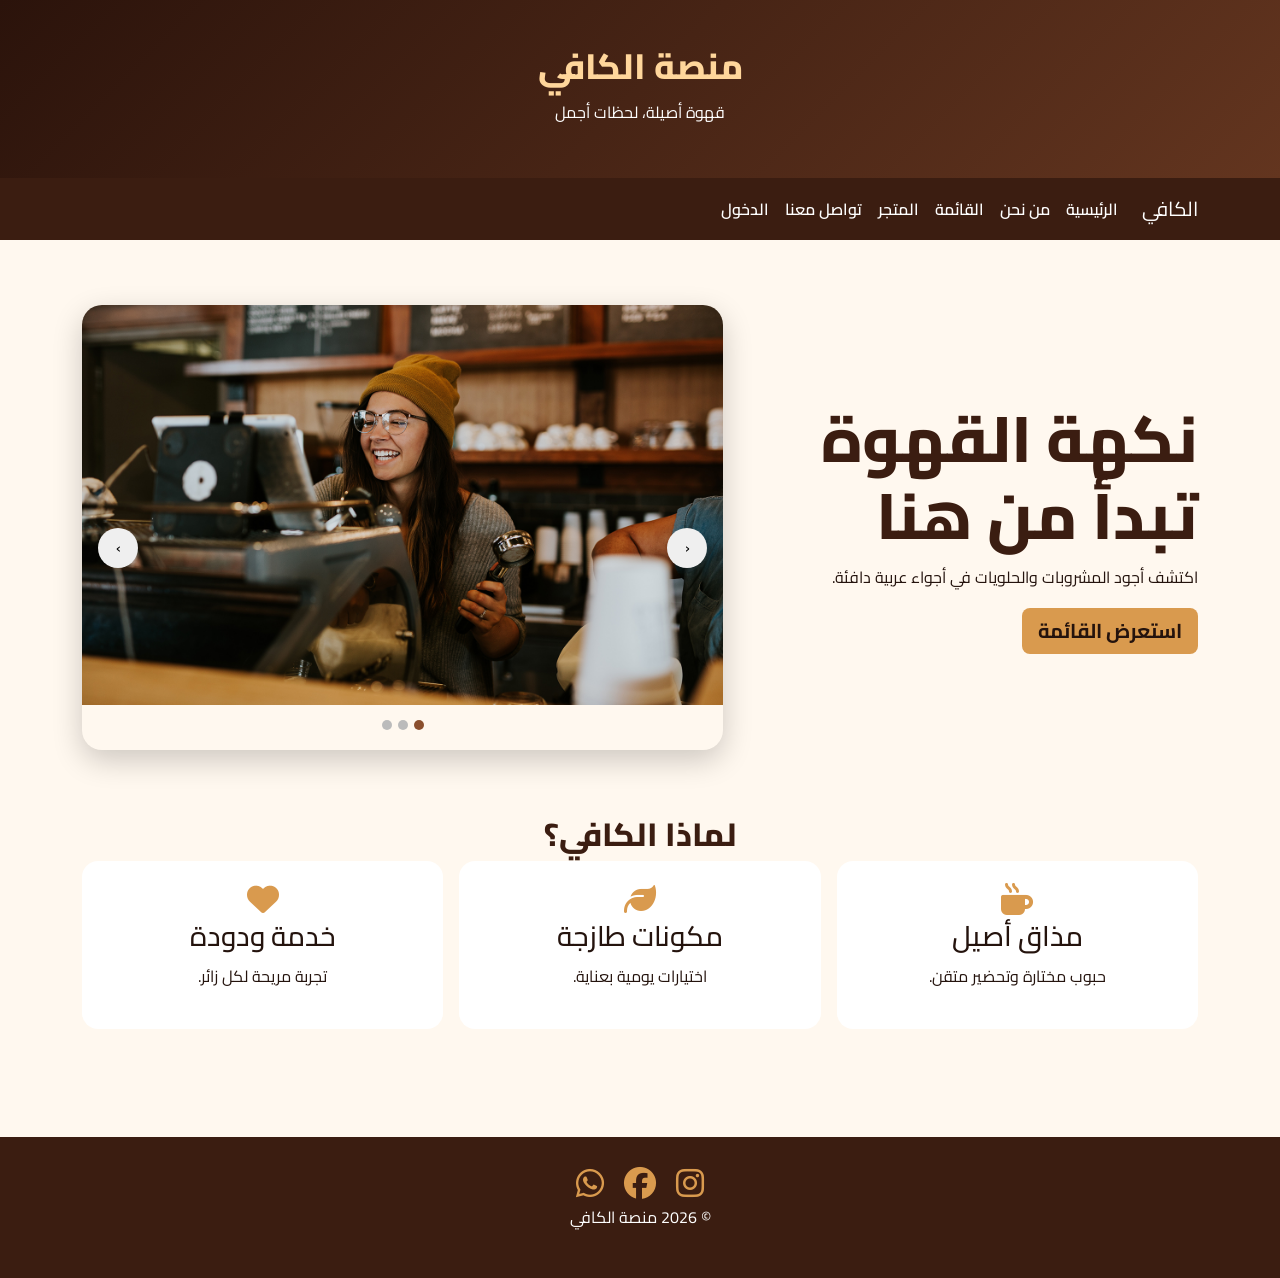
<file: html/index.html>
<!doctype html><html lang="ar" dir="rtl"><head><meta charset="utf-8"><meta name="viewport" content="width=device-width,initial-scale=1"><meta name="description" content="منصة الكافي"><title>الرئيسية | منصة الكافي</title><link rel="stylesheet" href="../css/bootstrap.rtl.min.css"><link rel="stylesheet" href="../css/toastr.min.css"><link rel="stylesheet" href="../css/wowslider.css"><link rel="stylesheet" href="../css/style.css"><link rel="stylesheet" href="https://cdnjs.cloudflare.com/ajax/libs/font-awesome/6.5.2/css/all.min.css"></head><body><header class="site-header"><div class="container text-center"><div class="brand-mark">منصة الكافي</div><p>قهوة أصيلة، لحظات أجمل</p></div></header><nav class="navbar navbar-expand-lg navbar-dark"><div class="container"><a class="navbar-brand" href="index.html">الكافي</a><button class="navbar-toggler" data-bs-toggle="collapse" data-bs-target="#nav"><span class="navbar-toggler-icon"></span></button><div id="nav" class="collapse navbar-collapse"><ul class="navbar-nav me-auto"><li><a class="nav-link" href="index.html">الرئيسية</a></li><li><a class="nav-link" href="about.html">من نحن</a></li><li><a class="nav-link" href="products.html">القائمة</a></li><li><a class="nav-link" href="store.html">المتجر</a></li><li><a class="nav-link" href="contact.html">تواصل معنا</a></li><li><a class="nav-link" href="login.html">الدخول</a></li></ul></div></div></nav><main><section class="hero"><div class="container"><div class="row align-items-center g-4"><div class="col-lg-5"><h1>نكهة القهوة تبدأ من هنا</h1><p>اكتشف أجود المشروبات والحلويات في أجواء عربية دافئة.</p><a class="btn btn-coffee btn-lg" href="products.html">استعرض القائمة</a></div><div class="col-lg-7"><div class="wow-slider"><div class="wow-slide"><img src="../images/intro.jpg" alt="كوب قهوة"></div><div class="wow-slide"><img src="../images/products-01.jpg" alt="مشروبات القهوة"></div><div class="wow-slide"><img src="../images/products-02.jpg" alt="حلويات طازجة"></div><div class="wow-controls"><button data-slide="next">‹</button><button data-slide="prev">›</button></div><div class="wow-dots"><i class="wow-dot"></i><i class="wow-dot"></i><i class="wow-dot"></i></div></div></div></div></div></section><section class="container pb-5"><h2 class="section-title text-center">لماذا الكافي؟</h2><div class="features"><article class="feature"><i class="fa-solid fa-mug-hot"></i><h3>مذاق أصيل</h3><p>حبوب مختارة وتحضير متقن.</p></article><article class="feature"><i class="fa-solid fa-leaf"></i><h3>مكونات طازجة</h3><p>اختيارات يومية بعناية.</p></article><article class="feature"><i class="fa-solid fa-heart"></i><h3>خدمة ودودة</h3><p>تجربة مريحة لكل زائر.</p></article></div></section></main><footer class="site-footer text-center"><div class="social-links"><a href="#"><i class="fa-brands fa-instagram"></i></a><a href="#"><i class="fa-brands fa-facebook"></i></a><a href="#"><i class="fa-brands fa-whatsapp"></i></a></div><p>© <span id="year"></span> منصة الكافي</p></footer><script src="../js/jquery.min.js"></script><script src="../js/bootstrap.bundle.min.js"></script><script src="../js/toastr.min.js"></script><script src="../js/wowslider.js"></script><script src="../js/scripts.js"></script></body></html>
</file>
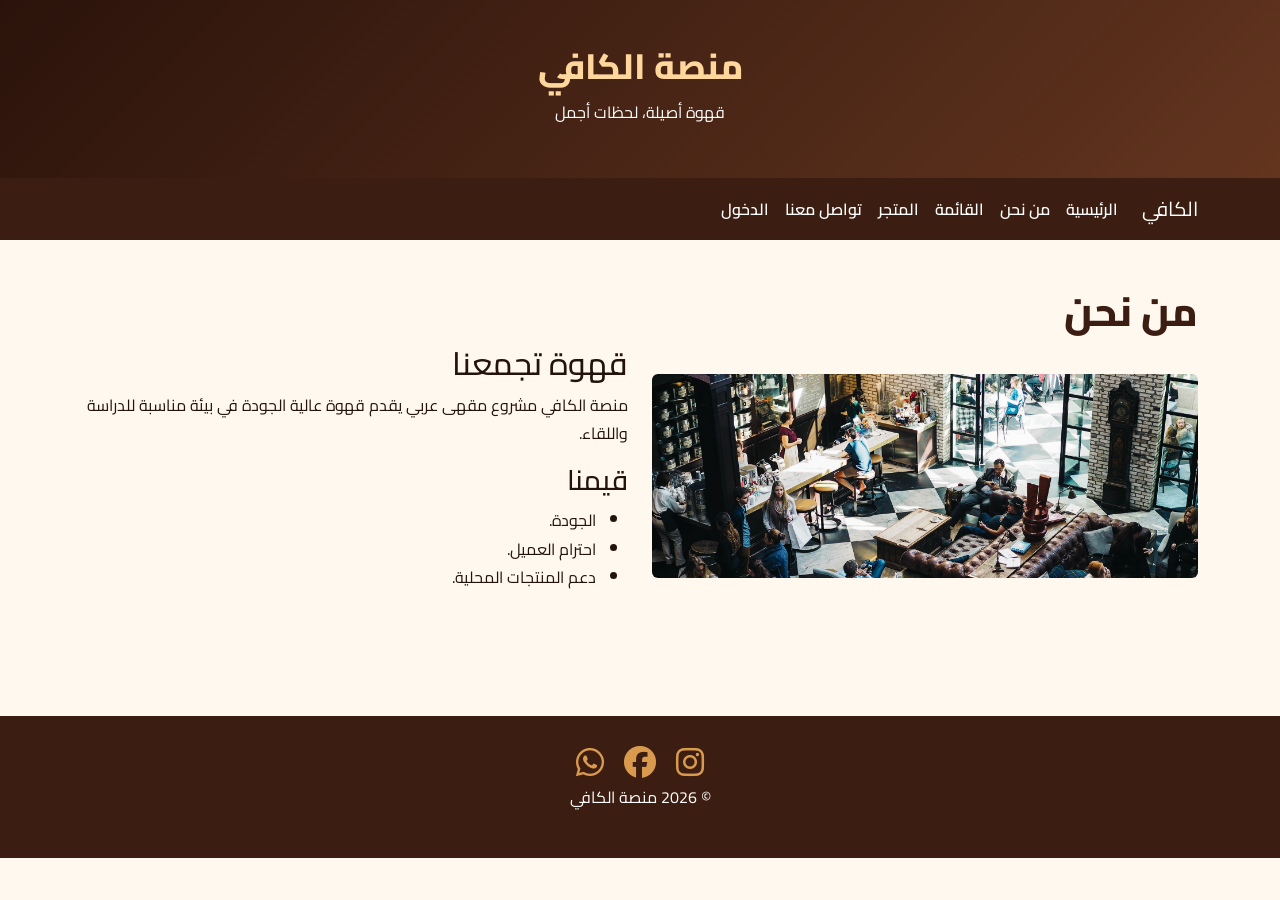
<file: html/about.html>
<!doctype html><html lang="ar" dir="rtl"><head><meta charset="utf-8"><meta name="viewport" content="width=device-width,initial-scale=1"><meta name="description" content="منصة الكافي"><title>من نحن | منصة الكافي</title><link rel="stylesheet" href="../css/bootstrap.rtl.min.css"><link rel="stylesheet" href="../css/toastr.min.css"><link rel="stylesheet" href="../css/wowslider.css"><link rel="stylesheet" href="../css/style.css"><link rel="stylesheet" href="https://cdnjs.cloudflare.com/ajax/libs/font-awesome/6.5.2/css/all.min.css"></head><body><header class="site-header"><div class="container text-center"><div class="brand-mark">منصة الكافي</div><p>قهوة أصيلة، لحظات أجمل</p></div></header><nav class="navbar navbar-expand-lg navbar-dark"><div class="container"><a class="navbar-brand" href="index.html">الكافي</a><button class="navbar-toggler" data-bs-toggle="collapse" data-bs-target="#nav"><span class="navbar-toggler-icon"></span></button><div id="nav" class="collapse navbar-collapse"><ul class="navbar-nav me-auto"><li><a class="nav-link" href="index.html">الرئيسية</a></li><li><a class="nav-link" href="about.html">من نحن</a></li><li><a class="nav-link" href="products.html">القائمة</a></li><li><a class="nav-link" href="store.html">المتجر</a></li><li><a class="nav-link" href="contact.html">تواصل معنا</a></li><li><a class="nav-link" href="login.html">الدخول</a></li></ul></div></div></nav><main><section class="container py-5"><h1 class="section-title">من نحن</h1><div class="row g-4 align-items-center"><div class="col-md-6"><img class="img-fluid rounded" src="../images/about.jpg" alt="جلسة داخل المقهى"></div><div class="col-md-6"><h2>قهوة تجمعنا</h2><p>منصة الكافي مشروع مقهى عربي يقدم قهوة عالية الجودة في بيئة مناسبة للدراسة واللقاء.</p><h3>قيمنا</h3><ul><li>الجودة.</li><li>احترام العميل.</li><li>دعم المنتجات المحلية.</li></ul></div></div></section></main><footer class="site-footer text-center"><div class="social-links"><a href="#"><i class="fa-brands fa-instagram"></i></a><a href="#"><i class="fa-brands fa-facebook"></i></a><a href="#"><i class="fa-brands fa-whatsapp"></i></a></div><p>© <span id="year"></span> منصة الكافي</p></footer><script src="../js/jquery.min.js"></script><script src="../js/bootstrap.bundle.min.js"></script><script src="../js/toastr.min.js"></script><script src="../js/wowslider.js"></script><script src="../js/scripts.js"></script></body></html>
</file>
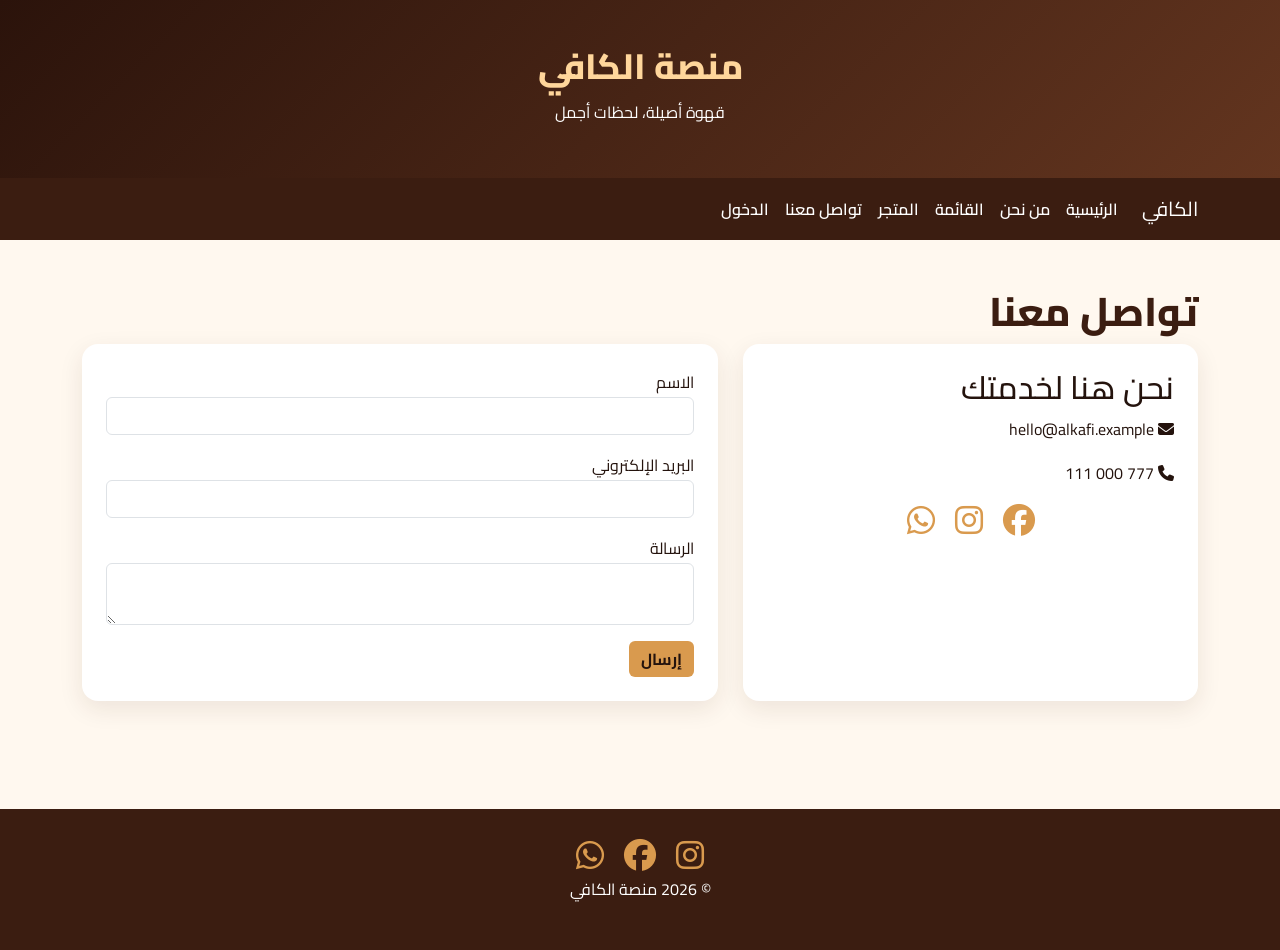
<file: html/contact.html>
<!doctype html><html lang="ar" dir="rtl"><head><meta charset="utf-8"><meta name="viewport" content="width=device-width,initial-scale=1"><meta name="description" content="منصة الكافي"><title>تواصل معنا | منصة الكافي</title><link rel="stylesheet" href="../css/bootstrap.rtl.min.css"><link rel="stylesheet" href="../css/toastr.min.css"><link rel="stylesheet" href="../css/wowslider.css"><link rel="stylesheet" href="../css/style.css"><link rel="stylesheet" href="https://cdnjs.cloudflare.com/ajax/libs/font-awesome/6.5.2/css/all.min.css"></head><body><header class="site-header"><div class="container text-center"><div class="brand-mark">منصة الكافي</div><p>قهوة أصيلة، لحظات أجمل</p></div></header><nav class="navbar navbar-expand-lg navbar-dark"><div class="container"><a class="navbar-brand" href="index.html">الكافي</a><button class="navbar-toggler" data-bs-toggle="collapse" data-bs-target="#nav"><span class="navbar-toggler-icon"></span></button><div id="nav" class="collapse navbar-collapse"><ul class="navbar-nav me-auto"><li><a class="nav-link" href="index.html">الرئيسية</a></li><li><a class="nav-link" href="about.html">من نحن</a></li><li><a class="nav-link" href="products.html">القائمة</a></li><li><a class="nav-link" href="store.html">المتجر</a></li><li><a class="nav-link" href="contact.html">تواصل معنا</a></li><li><a class="nav-link" href="login.html">الدخول</a></li></ul></div></div></nav><main><section class="container py-5"><h1 class="section-title">تواصل معنا</h1><div class="contact-grid"><aside class="bg-white p-4"><h2>نحن هنا لخدمتك</h2><p><i class="fa-solid fa-envelope"></i> hello@alkafi.example</p><p><i class="fa-solid fa-phone"></i> 777 000 111</p><div class="social-links"><a href="#"><i class="fa-brands fa-facebook"></i></a><a href="#"><i class="fa-brands fa-instagram"></i></a><a href="#"><i class="fa-brands fa-whatsapp"></i></a></div></aside><form class="bg-white p-4 needs-validation" data-success="تم إرسال رسالتك بنجاح." novalidate><label>الاسم</label><input class="form-control mb-3" required><label>البريد الإلكتروني</label><input type="email" class="form-control mb-3" required><label>الرسالة</label><textarea class="form-control mb-3" required></textarea><button class="btn btn-coffee">إرسال</button></form></div></section></main><footer class="site-footer text-center"><div class="social-links"><a href="#"><i class="fa-brands fa-instagram"></i></a><a href="#"><i class="fa-brands fa-facebook"></i></a><a href="#"><i class="fa-brands fa-whatsapp"></i></a></div><p>© <span id="year"></span> منصة الكافي</p></footer><script src="../js/jquery.min.js"></script><script src="../js/bootstrap.bundle.min.js"></script><script src="../js/toastr.min.js"></script><script src="../js/wowslider.js"></script><script src="../js/scripts.js"></script></body></html>
</file>
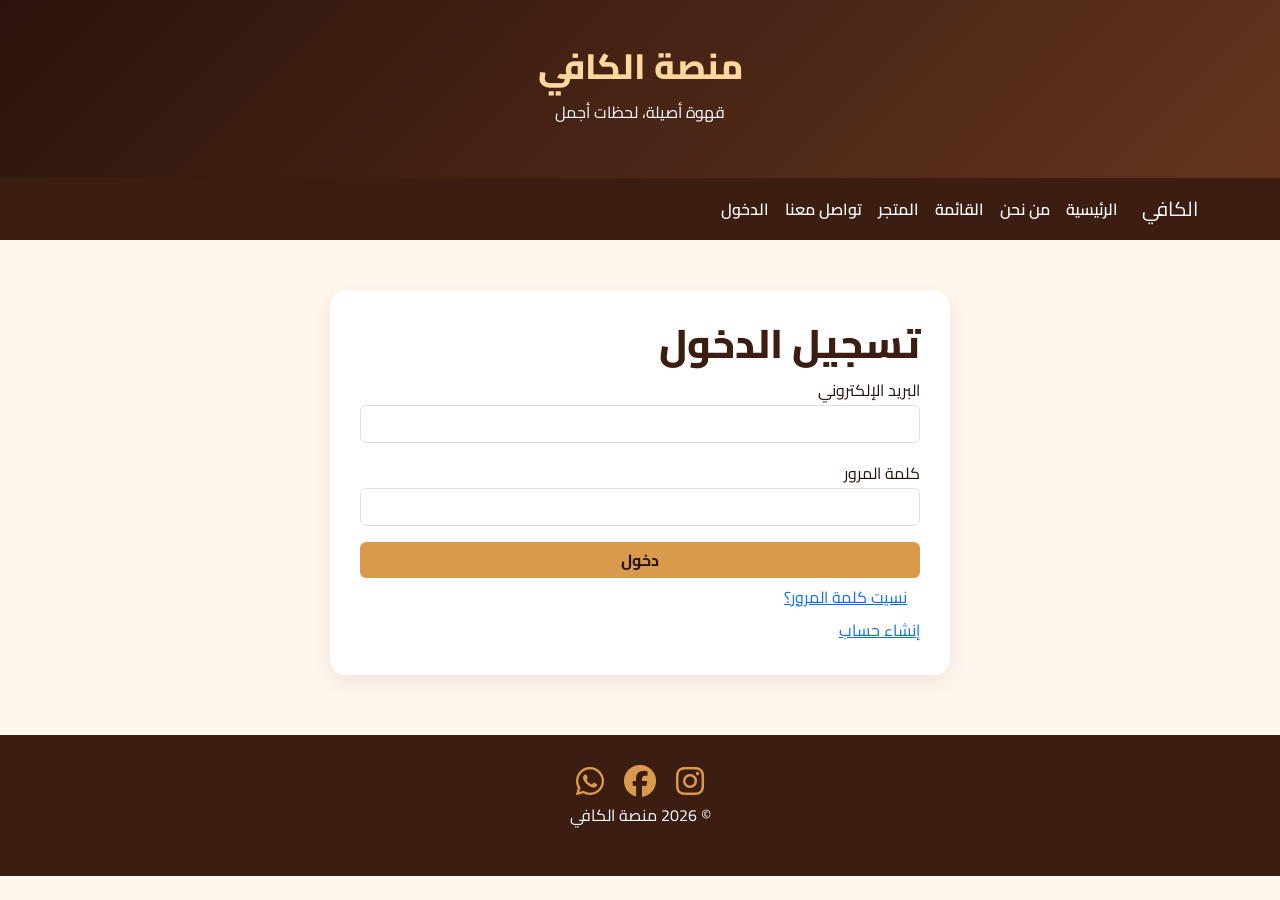
<file: html/login.html>
<!doctype html><html lang="ar" dir="rtl"><head><meta charset="utf-8"><meta name="viewport" content="width=device-width,initial-scale=1"><meta name="description" content="منصة الكافي"><title>تسجيل الدخول | منصة الكافي</title><link rel="stylesheet" href="../css/bootstrap.rtl.min.css"><link rel="stylesheet" href="../css/toastr.min.css"><link rel="stylesheet" href="../css/wowslider.css"><link rel="stylesheet" href="../css/style.css"><link rel="stylesheet" href="https://cdnjs.cloudflare.com/ajax/libs/font-awesome/6.5.2/css/all.min.css"></head><body><header class="site-header"><div class="container text-center"><div class="brand-mark">منصة الكافي</div><p>قهوة أصيلة، لحظات أجمل</p></div></header><nav class="navbar navbar-expand-lg navbar-dark"><div class="container"><a class="navbar-brand" href="index.html">الكافي</a><button class="navbar-toggler" data-bs-toggle="collapse" data-bs-target="#nav"><span class="navbar-toggler-icon"></span></button><div id="nav" class="collapse navbar-collapse"><ul class="navbar-nav me-auto"><li><a class="nav-link" href="index.html">الرئيسية</a></li><li><a class="nav-link" href="about.html">من نحن</a></li><li><a class="nav-link" href="products.html">القائمة</a></li><li><a class="nav-link" href="store.html">المتجر</a></li><li><a class="nav-link" href="contact.html">تواصل معنا</a></li><li><a class="nav-link" href="login.html">الدخول</a></li></ul></div></div></nav><main><section class="container"><div class="auth-box"><h1 class="section-title">تسجيل الدخول</h1><form class="needs-validation" data-success="تم تسجيل الدخول بنجاح (تجريبي)." novalidate><label>البريد الإلكتروني</label><input type="email" class="form-control mb-3" required><label>كلمة المرور</label><input id="password" type="password" minlength="8" class="form-control mb-3" required><button class="btn btn-coffee w-100">دخول</button></form><button class="btn btn-link" data-modal-url="../data/modal-content-2.json" data-modal-target="#m2">نسيت كلمة المرور؟</button><a href="signup.html" class="d-block">إنشاء حساب</a></div></section><div class="modal fade" id="m2"><div class="modal-dialog"><div class="modal-content"><div class="modal-header"><h5>استعادة الحساب</h5><button class="btn-close" data-bs-dismiss="modal"></button></div><div class="modal-body">جاري التحميل...</div></div></div></div></main><footer class="site-footer text-center"><div class="social-links"><a href="#"><i class="fa-brands fa-instagram"></i></a><a href="#"><i class="fa-brands fa-facebook"></i></a><a href="#"><i class="fa-brands fa-whatsapp"></i></a></div><p>© <span id="year"></span> منصة الكافي</p></footer><script src="../js/jquery.min.js"></script><script src="../js/bootstrap.bundle.min.js"></script><script src="../js/toastr.min.js"></script><script src="../js/wowslider.js"></script><script src="../js/scripts.js"></script></body></html>
</file>
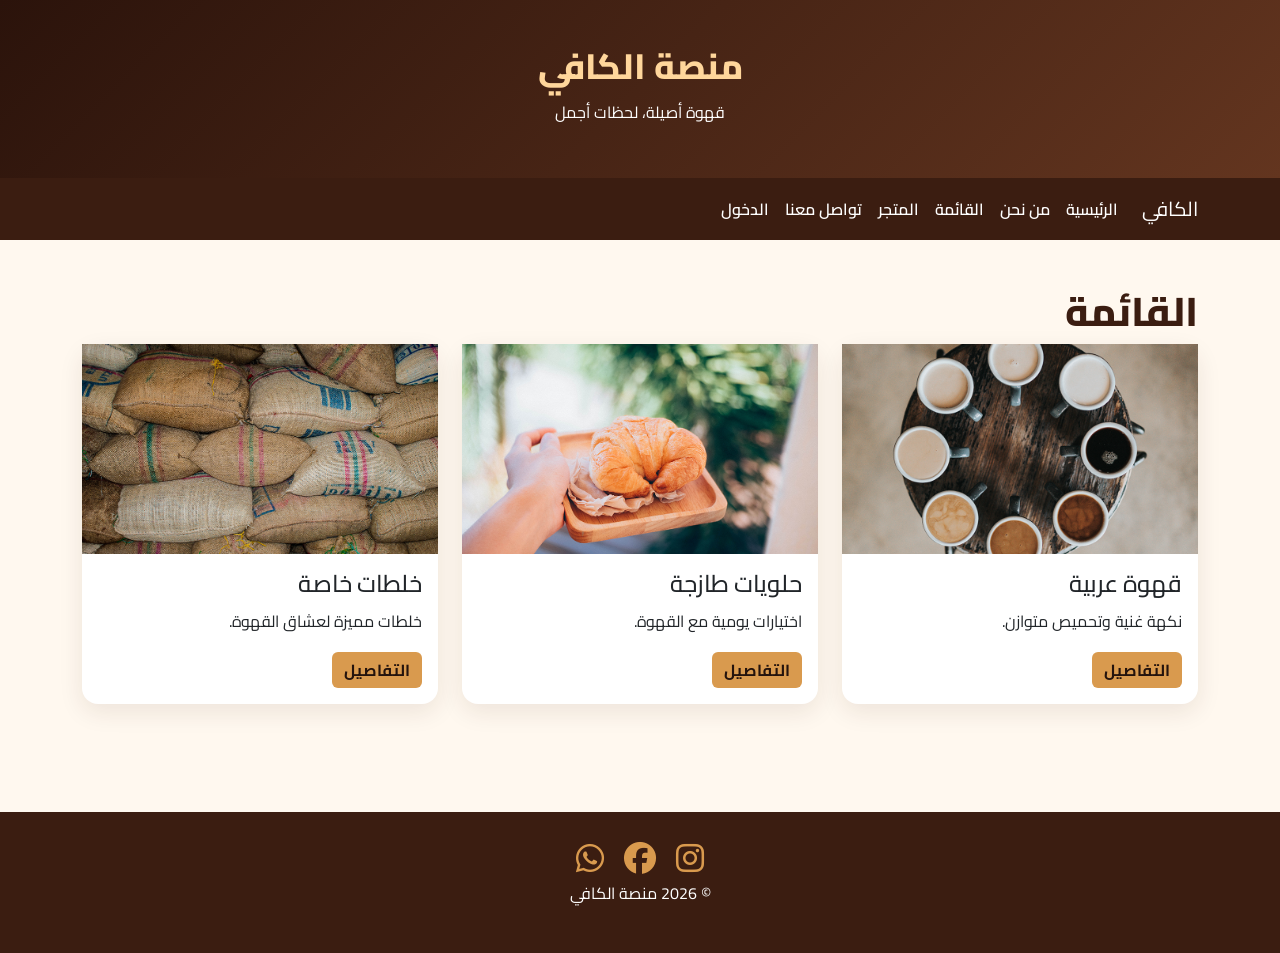
<file: html/products.html>
<!doctype html><html lang="ar" dir="rtl"><head><meta charset="utf-8"><meta name="viewport" content="width=device-width,initial-scale=1"><meta name="description" content="منصة الكافي"><title>القائمة | منصة الكافي</title><link rel="stylesheet" href="../css/bootstrap.rtl.min.css"><link rel="stylesheet" href="../css/toastr.min.css"><link rel="stylesheet" href="../css/wowslider.css"><link rel="stylesheet" href="../css/style.css"><link rel="stylesheet" href="https://cdnjs.cloudflare.com/ajax/libs/font-awesome/6.5.2/css/all.min.css"></head><body><header class="site-header"><div class="container text-center"><div class="brand-mark">منصة الكافي</div><p>قهوة أصيلة، لحظات أجمل</p></div></header><nav class="navbar navbar-expand-lg navbar-dark"><div class="container"><a class="navbar-brand" href="index.html">الكافي</a><button class="navbar-toggler" data-bs-toggle="collapse" data-bs-target="#nav"><span class="navbar-toggler-icon"></span></button><div id="nav" class="collapse navbar-collapse"><ul class="navbar-nav me-auto"><li><a class="nav-link" href="index.html">الرئيسية</a></li><li><a class="nav-link" href="about.html">من نحن</a></li><li><a class="nav-link" href="products.html">القائمة</a></li><li><a class="nav-link" href="store.html">المتجر</a></li><li><a class="nav-link" href="contact.html">تواصل معنا</a></li><li><a class="nav-link" href="login.html">الدخول</a></li></ul></div></div></nav><main><section class="container py-5"><h1 class="section-title">القائمة</h1><div class="row g-4"><article class="col-md-4"><div class="card h-100"><img src="../images/products-01.jpg" alt="قهوة عربية"><div class="card-body"><h2 class="h4">قهوة عربية</h2><p>نكهة غنية وتحميص متوازن.</p><button class="btn btn-coffee" data-modal-url="../data/modal-content-1.json" data-modal-target="#m1">التفاصيل</button></div></div></article><article class="col-md-4"><div class="card h-100"><img src="../images/products-02.jpg" alt="حلويات"><div class="card-body"><h2 class="h4">حلويات طازجة</h2><p>اختيارات يومية مع القهوة.</p><button class="btn btn-coffee" data-modal-url="../data/modal-content-1.json" data-modal-target="#m1">التفاصيل</button></div></div></article><article class="col-md-4"><div class="card h-100"><img src="../images/products-03.jpg" alt="خلطات قهوة"><div class="card-body"><h2 class="h4">خلطات خاصة</h2><p>خلطات مميزة لعشاق القهوة.</p><button class="btn btn-coffee" data-modal-url="../data/modal-content-1.json" data-modal-target="#m1">التفاصيل</button></div></div></article></div></section><div class="modal fade" id="m1"><div class="modal-dialog"><div class="modal-content"><div class="modal-header"><h5>تفاصيل المنتج</h5><button class="btn-close" data-bs-dismiss="modal"></button></div><div class="modal-body">جاري التحميل...</div></div></div></div></main><footer class="site-footer text-center"><div class="social-links"><a href="#"><i class="fa-brands fa-instagram"></i></a><a href="#"><i class="fa-brands fa-facebook"></i></a><a href="#"><i class="fa-brands fa-whatsapp"></i></a></div><p>© <span id="year"></span> منصة الكافي</p></footer><script src="../js/jquery.min.js"></script><script src="../js/bootstrap.bundle.min.js"></script><script src="../js/toastr.min.js"></script><script src="../js/wowslider.js"></script><script src="../js/scripts.js"></script></body></html>
</file>
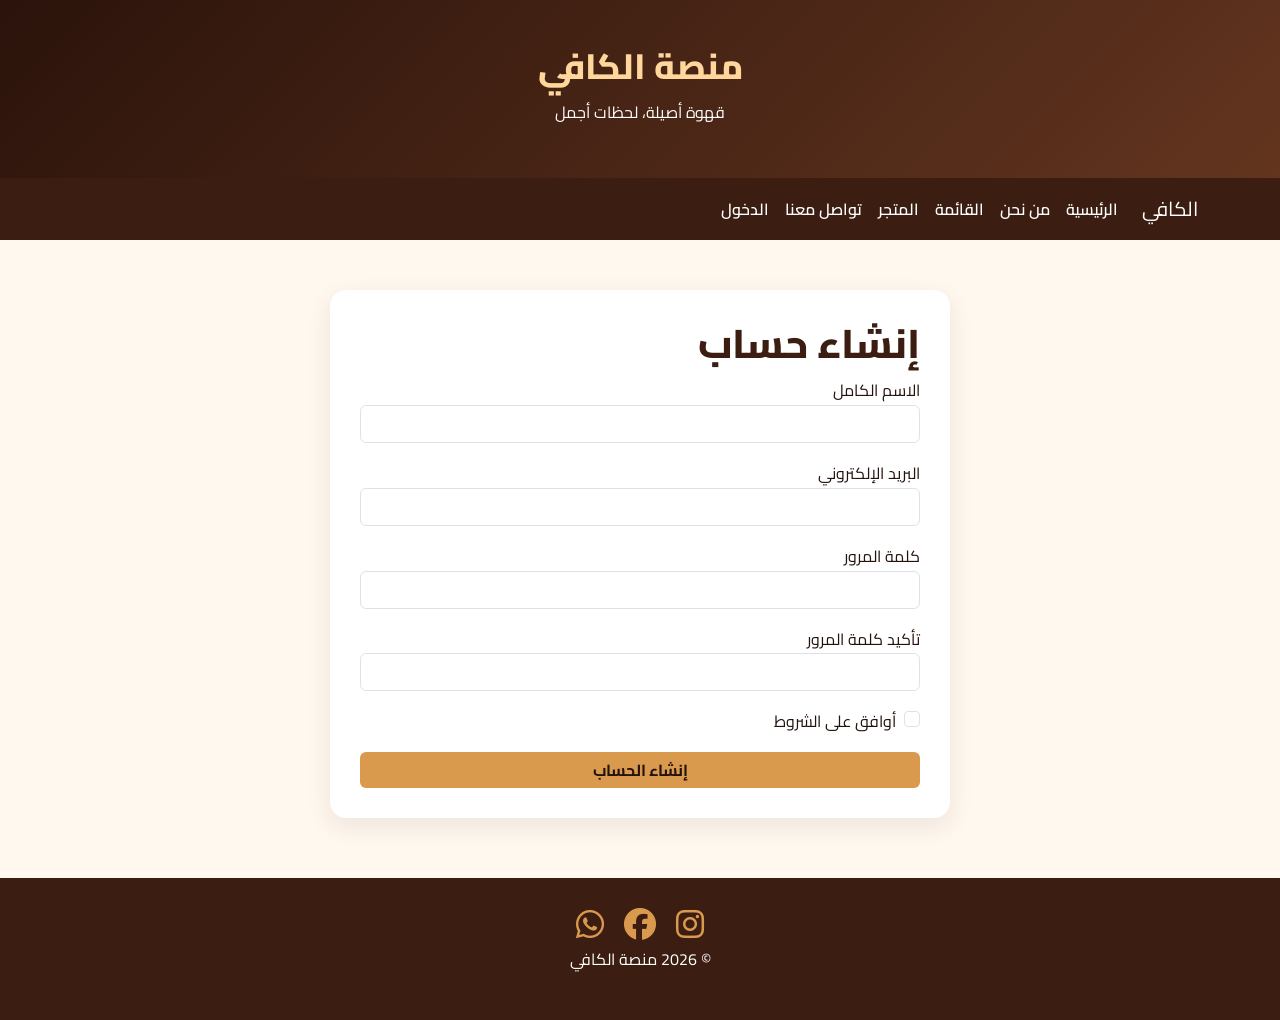
<file: html/signup.html>
<!doctype html><html lang="ar" dir="rtl"><head><meta charset="utf-8"><meta name="viewport" content="width=device-width,initial-scale=1"><meta name="description" content="منصة الكافي"><title>إنشاء حساب | منصة الكافي</title><link rel="stylesheet" href="../css/bootstrap.rtl.min.css"><link rel="stylesheet" href="../css/toastr.min.css"><link rel="stylesheet" href="../css/wowslider.css"><link rel="stylesheet" href="../css/style.css"><link rel="stylesheet" href="https://cdnjs.cloudflare.com/ajax/libs/font-awesome/6.5.2/css/all.min.css"></head><body><header class="site-header"><div class="container text-center"><div class="brand-mark">منصة الكافي</div><p>قهوة أصيلة، لحظات أجمل</p></div></header><nav class="navbar navbar-expand-lg navbar-dark"><div class="container"><a class="navbar-brand" href="index.html">الكافي</a><button class="navbar-toggler" data-bs-toggle="collapse" data-bs-target="#nav"><span class="navbar-toggler-icon"></span></button><div id="nav" class="collapse navbar-collapse"><ul class="navbar-nav me-auto"><li><a class="nav-link" href="index.html">الرئيسية</a></li><li><a class="nav-link" href="about.html">من نحن</a></li><li><a class="nav-link" href="products.html">القائمة</a></li><li><a class="nav-link" href="store.html">المتجر</a></li><li><a class="nav-link" href="contact.html">تواصل معنا</a></li><li><a class="nav-link" href="login.html">الدخول</a></li></ul></div></div></nav><main><section class="container"><div class="auth-box"><h1 class="section-title">إنشاء حساب</h1><form class="needs-validation" data-success="تم إنشاء الحساب بنجاح (تجريبي)." novalidate><label>الاسم الكامل</label><input class="form-control mb-3" minlength="3" required><label>البريد الإلكتروني</label><input type="email" class="form-control mb-3" required><label>كلمة المرور</label><input id="password" type="password" minlength="8" class="form-control mb-3" required><label>تأكيد كلمة المرور</label><input id="confirmPassword" type="password" minlength="8" class="form-control mb-3" required><div class="form-check mb-3"><input class="form-check-input" type="checkbox" required><label>أوافق على الشروط</label></div><button class="btn btn-coffee w-100">إنشاء الحساب</button></form></div></section></main><footer class="site-footer text-center"><div class="social-links"><a href="#"><i class="fa-brands fa-instagram"></i></a><a href="#"><i class="fa-brands fa-facebook"></i></a><a href="#"><i class="fa-brands fa-whatsapp"></i></a></div><p>© <span id="year"></span> منصة الكافي</p></footer><script src="../js/jquery.min.js"></script><script src="../js/bootstrap.bundle.min.js"></script><script src="../js/toastr.min.js"></script><script src="../js/wowslider.js"></script><script src="../js/scripts.js"></script></body></html>
</file>
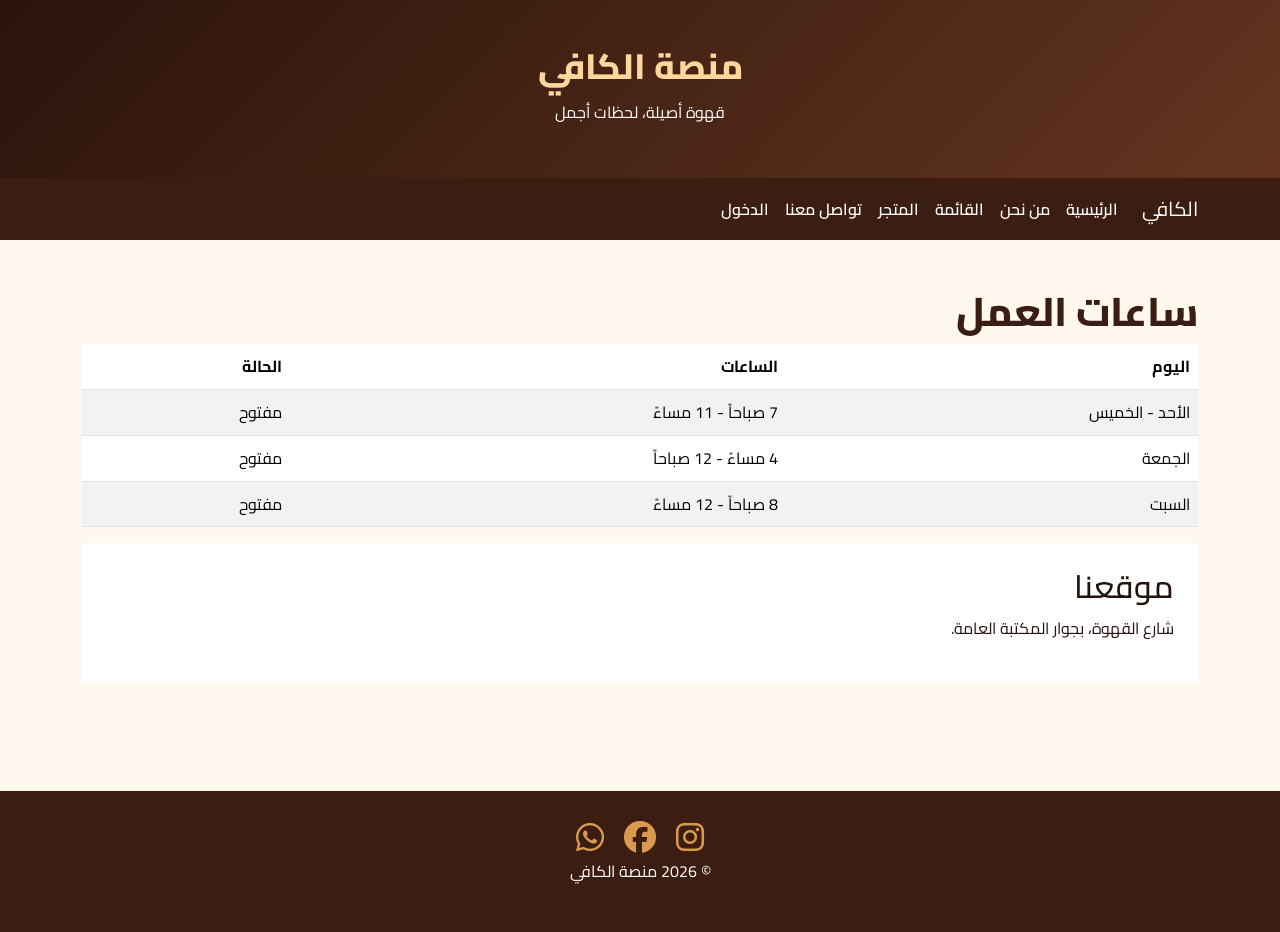
<file: html/store.html>
<!doctype html><html lang="ar" dir="rtl"><head><meta charset="utf-8"><meta name="viewport" content="width=device-width,initial-scale=1"><meta name="description" content="منصة الكافي"><title>المتجر | منصة الكافي</title><link rel="stylesheet" href="../css/bootstrap.rtl.min.css"><link rel="stylesheet" href="../css/toastr.min.css"><link rel="stylesheet" href="../css/wowslider.css"><link rel="stylesheet" href="../css/style.css"><link rel="stylesheet" href="https://cdnjs.cloudflare.com/ajax/libs/font-awesome/6.5.2/css/all.min.css"></head><body><header class="site-header"><div class="container text-center"><div class="brand-mark">منصة الكافي</div><p>قهوة أصيلة، لحظات أجمل</p></div></header><nav class="navbar navbar-expand-lg navbar-dark"><div class="container"><a class="navbar-brand" href="index.html">الكافي</a><button class="navbar-toggler" data-bs-toggle="collapse" data-bs-target="#nav"><span class="navbar-toggler-icon"></span></button><div id="nav" class="collapse navbar-collapse"><ul class="navbar-nav me-auto"><li><a class="nav-link" href="index.html">الرئيسية</a></li><li><a class="nav-link" href="about.html">من نحن</a></li><li><a class="nav-link" href="products.html">القائمة</a></li><li><a class="nav-link" href="store.html">المتجر</a></li><li><a class="nav-link" href="contact.html">تواصل معنا</a></li><li><a class="nav-link" href="login.html">الدخول</a></li></ul></div></div></nav><main><section class="container py-5"><h1 class="section-title">ساعات العمل</h1><div class="table-responsive"><table class="table table-striped table-hover"><thead><tr><th>اليوم</th><th>الساعات</th><th>الحالة</th></tr></thead><tbody><tr><td>الأحد - الخميس</td><td>7 صباحاً - 11 مساءً</td><td>مفتوح</td></tr><tr><td>الجمعة</td><td>4 مساءً - 12 صباحاً</td><td>مفتوح</td></tr><tr><td>السبت</td><td>8 صباحاً - 12 مساءً</td><td>مفتوح</td></tr></tbody></table></div><aside class="bg-white p-4 rounded"><h2>موقعنا</h2><p>شارع القهوة، بجوار المكتبة العامة.</p></aside></section></main><footer class="site-footer text-center"><div class="social-links"><a href="#"><i class="fa-brands fa-instagram"></i></a><a href="#"><i class="fa-brands fa-facebook"></i></a><a href="#"><i class="fa-brands fa-whatsapp"></i></a></div><p>© <span id="year"></span> منصة الكافي</p></footer><script src="../js/jquery.min.js"></script><script src="../js/bootstrap.bundle.min.js"></script><script src="../js/toastr.min.js"></script><script src="../js/wowslider.js"></script><script src="../js/scripts.js"></script></body></html>
</file>
<file: css/wowslider.css>
.wow-slider{position:relative;overflow:hidden;border-radius:20px;box-shadow:0 10px 30px #0003}.wow-slide{display:none;position:relative}.wow-slide.active{display:block}.wow-slide img{width:100%;height:400px;object-fit:cover}.wow-caption{position:absolute;bottom:0;width:100%;padding:35px 20px 15px;color:#fff;background:linear-gradient(transparent,#24100be8)}.wow-controls{position:absolute;top:50%;left:1rem;right:1rem;display:flex;justify-content:space-between}.wow-controls button{border:0;border-radius:50%;width:40px;height:40px}.wow-dots{text-align:center;padding:8px}.wow-dot{display:inline-block;width:10px;height:10px;border-radius:50%;background:#bbb;margin:3px}.wow-dot.active{background:#8b4f2d}
</file>
<file: css/style.css>
@import url(https://fonts.googleapis.com/css2?family=Cairo:wght@400;600;700;800&display=swap);:root{--brown:#3b1d11;--gold:#d99a4e;--cream:#fff8ef}*{box-sizing:border-box}body{margin:0;background:var(--cream);color:#24130d;font-family:Cairo,Arial,sans-serif;line-height:1.8}.site-header{background:linear-gradient(135deg,#2b130b,#63351f);color:#fff;padding:35px 0}.brand-mark{font-size:2.2rem;font-weight:800;color:#ffd69b}.navbar{background:var(--brown)!important}.navbar .nav-link{color:#fff!important;font-weight:600}.navbar .nav-link:hover{color:#ffd69b!important}.hero{padding:65px 0}.hero h1,.section-title{color:var(--brown);font-weight:800}.hero h1{font-size:clamp(2rem,5vw,4rem)}.btn-coffee{background:var(--gold);border:0;color:#24130d;font-weight:700}.btn-coffee:hover{background:#b87832;color:#fff}.card,.auth-box,.contact-grid>aside,.contact-grid>form{border:0;border-radius:16px;box-shadow:0 8px 25px #3b1d1118}.card img{height:210px;object-fit:cover}.features{display:flex;flex-wrap:wrap;gap:16px}.feature{flex:1 1 220px;background:#fff;padding:22px;border-radius:16px;text-align:center}.feature i,.social-links i{color:var(--gold);font-size:2rem}.contact-grid{display:grid;grid-template-columns:1fr 1.4fr;gap:25px}.auth-box{max-width:620px;margin:50px auto;background:#fff;padding:30px}.site-footer{background:var(--brown);color:#fff;margin-top:60px;padding:30px}.social-links{display:flex;justify-content:center;gap:20px}.social-links a{color:#fff}.table-coffee thead{background:var(--brown);color:#fff}@media(max-width:768px){.contact-grid{grid-template-columns:1fr}.hero{padding:35px 0}.wow-slide img{height:270px}}
</file>
